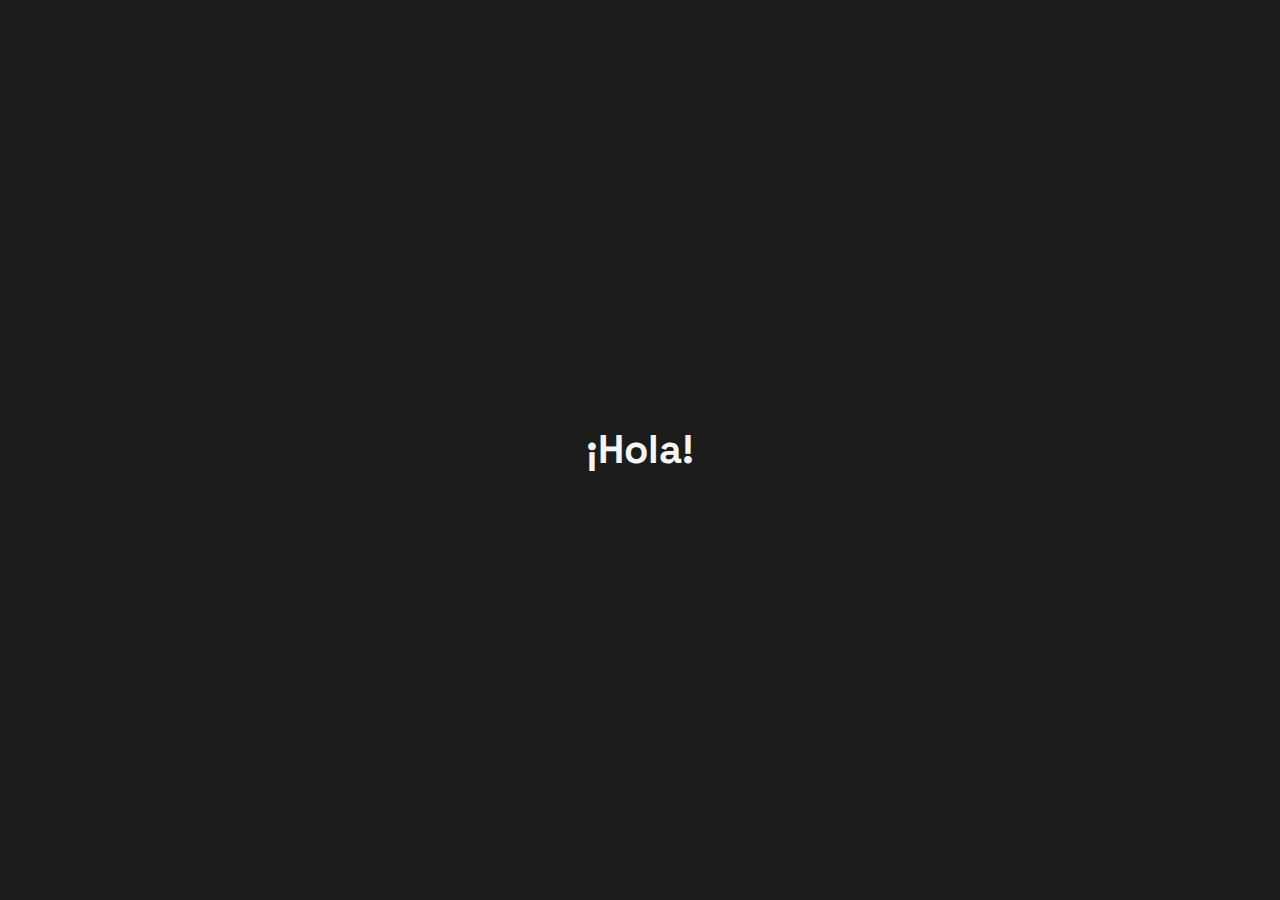
<file: index.html>
<!DOCTYPE html>
<html lang="es">
<head>
    <meta charset="UTF-8">
    <meta name="viewport" content="width=device-width, initial-scale=1.0">
    <!-- <title>Portfolio de Diego Rodríguez Veloza</title> -->
    <title>Título de Ejemplo</title>
    <meta name="description" content="Portfolio de Diego Rodríguez Veloza, mostrando proyectos, habilidades y servicios en desarrollo web y más.">
    <meta name="keywords" content="portfolio, desarrollo web, proyectos, habilidades, servicios, [Tu Nombre]">
    <meta name="author" content="Diego Rodríguez Veloza">
    <link rel="canonical" href="https://rodvel2910.github.io/">
    <!-- <meta property="og:title" content="Portfolio de Diego Rodríguez Veloza">
    <meta property="og:description" content="Explora los proyectos y habilidades de [Tu Nombre] en desarrollo web.">
    <meta property="og:type" content="website">
    <meta property="og:url" content="https://rodvel2910.github.io/">
    <meta property="og:image" content="https://tu-dominio.com/imagen-de-previa.jpg">
    <meta name="twitter:card" content="summary_large_image">
    <meta name="twitter:title" content="Portfolio de Diego Rodríguez Veloza">
    <meta name="twitter:description" content="Explora los proyectos y habilidades de [Tu Nombre] en desarrollo web.">
    <meta name="twitter:image" content="https://tu-dominio.com/imagen-de-previa.jpg"> -->
    <link id="archivo_css" rel="stylesheet">
    <link rel="stylesheet" href="librerias/bootstrap.min.css">
    <link rel="stylesheet" href="https://cdn.jsdelivr.net/npm/bootstrap-icons@1.11.3/font/bootstrap-icons.min.css">
</head>
<body>
    <div id="wrapper_fullscreen" class="d-none">
        <h1 id="titulo_saludo" class="fuente-bold">¡Hola!</h1>
    </div>
    <div id="wrapper_foto" class="mt-5"></div>
    <div id="wrapper_contenido" class="ps-4 pe-4 d-none">
        <div class="modal fade" id="modalGenerico" tabindex="-1" aria-labelledby="modalGenericoLabel" aria-hidden="true">
            <div class="modal-dialog">
                <div class="modal-content">
                <div class="modal-header">
                    <h1 class="modal-title fs-5 color-fondo" id="modalGenericoLabel"><span class="fuente-bold">Proyecto:</span> <span id="modalTituloProyecto"></span></h1>
                </div>
                <div class="modal-body">
                    ...
                </div>
                <div class="modal-footer">
                    <button type="button" class="btn btn-secondary cerrar-modal">Close</button>
                    <button type="button" class="btn btn-primary">Save changes</button>
                </div>
                </div>
            </div>
        </div>
        <div class="container fondo-texto color-fondo p-4 mb-4">
            <div class="row">
                <div class="col-6 col-sm-4">
                    <button type="button" class="col-12 btn btn-nav fuente-bold active" data-pestana="sobre">Sobre mí</button>
                </div>
                <div class="col-6 col-sm-4">
                    <button type="button" class="col-12 btn btn-nav fuente-bold" data-pestana="proyectos">Proyectos</button>
                </div>
                <div class="col-6 col-sm-4">
                    <button type="button" class="col-12 btn btn-nav fuente-bold" data-pestana="contacto">Contacto</button>
                </div>
            </div>
            <div id="contenido_sobre" class="row wrapper-contenido mt-4">
                <div class="col-12">Contenido sobre</div>
            </div>
            <div id="contenido_proyectos" class="row wrapper-contenido mt-4 d-none">
                <div class="accordion" id="accordionExample">
                    <div class="accordion-item">
                        <h2 class="accordion-header">
                            <button class="accordion-button" type="button" data-bs-toggle="collapse" data-bs-target="#collapseOne" aria-expanded="true" aria-controls="collapseOne">
                                En Aecsa: 2021 - Presente
                            </button>
                        </h2>
                        <div id="collapseOne" class="accordion-collapse collapse show">
                            <div class="accordion-body row">
                                <div class="col-12 col-md-6 mb-4">
                                    <div class="card ps-0 pe-0 no-background border-color-gold position-relative h-100 d-flex flex-column">
                                        <div class="imagen-proyecto"></div>
                                        <div class="card-body white-text">
                                            <h5 class="card-title fuente-bold">Aecsa</h5>
                                            <h6 class="fuente-regular">2021 - Presente</h6>
                                            <p class="card-text fuente-light">Página principal de la empresa. Se hizo desde cero, cuenta con una plataforma para el manejo de múltiples procesos internos de la compañía y el manejo de micrositios.</p>
                                            <button class="btn btn-basico abrir-modal fuente-bold" data-proyecto="">Ver más</button>
                                        </div>
                                    </div>
                                </div>
                                <div class="col-12 col-md-6 mb-4">
                                    <div class="card ps-0 pe-0 no-background border-color-gold position-relative h-100 d-flex flex-column">
                                        <div class="imagen-proyecto"></div>
                                        <div class="card-body white-text">
                                            <h5 class="card-title fuente-bold">Aecsa - Innovación</h5>
                                            <h6 class="fuente-regular">2021 - Presente</h6>
                                            <p class="card-text fuente-light">Página principal del Estado de Innovación. Se hizo desde cero, cuenta con su propia plataforma de gestión de contenidos hecha a la medida y que cubre y simplifica el manejo y control de varios procesos del área.</p>
                                            <button class="btn btn-basico abrir-modal fuente-bold" data-proyecto="">Ver más</button>
                                        </div>
                                    </div>
                                </div>
                                <div class="col-12 col-md-6 mb-4">
                                    <div class="card ps-0 pe-0 no-background border-color-gold position-relative h-100 d-flex flex-column">
                                        <div class="imagen-proyecto"></div>
                                        <div class="card-body white-text">
                                            <h5 class="card-title fuente-bold">Aecsa - Sostenibilidad</h5>
                                            <h6 class="fuente-regular">2021 - Presente</h6>
                                            <p class="card-text fuente-light">Landing page principal del área de sostenibilidad. Se hizo desde cero a la medida de lo solicitado por el área mencionada.</p>
                                            <button class="btn btn-basico abrir-modal fuente-bold" data-proyecto="">Ver más</button>
                                        </div>
                                    </div>
                                </div>
                                <div class="col-12 col-md-6 mb-4">
                                    <div class="card ps-0 pe-0 no-background border-color-gold position-relative h-100 d-flex flex-column">
                                        <div class="imagen-proyecto"></div>
                                        <div class="card-body white-text">
                                            <h5 class="card-title fuente-bold">Aecsa - Autogestionadores</h5>
                                            <h6 class="fuente-regular">2021 - Presente</h6>
                                            <p class="card-text fuente-light">Plataformas separadas e independientes altamente personalizables pensadas en la recuperación de cartera y autogestión del usuario.</p>
                                            <button class="btn btn-basico abrir-modal fuente-bold" data-proyecto="">Ver más</button>
                                        </div>
                                    </div>
                                </div>
                                <div class="col-12 col-md-6 mb-4">
                                    <div class="card ps-0 pe-0 no-background border-color-gold position-relative h-100 d-flex flex-column">
                                        <div class="imagen-proyecto"></div>
                                        <div class="card-body white-text">
                                            <h5 class="card-title fuente-bold">Mamba</h5>
                                            <h6 class="fuente-regular">2021 - Presente</h6>
                                            <p class="card-text fuente-light">Spinoff de Aecsa, plataforma de cobranza digital. Se hizo desde cero, integra una pasarela de pagos y una robusta plataforma interna enfocada a facilitar el proceso de recuperación de cartera de las pymes.</p>
                                            <button class="btn btn-basico abrir-modal fuente-bold" data-proyecto="">Ver más</button>
                                        </div>
                                    </div>
                                </div>
                                <div class="col-12 col-md-6 mb-4">
                                    <div class="card ps-0 pe-0 no-background border-color-gold position-relative h-100 d-flex flex-column">
                                        <div class="imagen-proyecto"></div>
                                        <div class="card-body white-text">
                                            <h5 class="card-title fuente-bold">The Flow Architects</h5>
                                            <h6 class="fuente-regular">2021 - Presente</h6>
                                            <p class="card-text fuente-light">Página principal de la empresa. Se hizo desde cero.</p>
                                            <button class="btn btn-basico abrir-modal fuente-bold" data-proyecto="">Ver más</button>
                                        </div>
                                    </div>
                                </div>
                            </div>
                        </div>
                    </div>
                    <div class="accordion-item">
                        <h2 class="accordion-header">
                            <button class="accordion-button" type="button" data-bs-toggle="collapse" data-bs-target="#collapseTwo" aria-expanded="true" aria-controls="collapseTwo">
                                En Grupo Tecnológico: 2018 - 2021
                            </button>
                        </h2>
                        <div id="collapseTwo" class="accordion-collapse collapse show">
                            <div class="accordion-body row">
                                <div class="col-12 col-md-6 mb-4">
                                    <div class="card ps-0 pe-0 no-background border-color-gold position-relative h-100 d-flex flex-column">
                                        <div class="imagen-proyecto"></div>
                                        <div class="card-body white-text">
                                            <h5 class="card-title fuente-bold">Grupo Tecnológico</h5>
                                            <h6 class="fuente-regular">2018 - 2021</h6>
                                            <p class="card-text fuente-light">Página principal de la empresa. Se hizo desde cero y cuenta con una robusta plataforma de ERP interna hecha a la medida para el manejo de múltiples procesos internos de la compañía.</p>
                                            <button class="btn btn-basico abrir-modal fuente-bold" data-proyecto="">Ver más</button>
                                        </div>
                                    </div>
                                </div>
                                <div class="col-12 col-md-6 mb-4">
                                    <div class="card ps-0 pe-0 no-background border-color-gold position-relative h-100 d-flex flex-column">
                                        <div class="imagen-proyecto"></div>
                                        <div class="card-body white-text">
                                            <h5 class="card-title fuente-bold">Digital MTX</h5>
                                            <h6 class="fuente-regular">2018 - 2021</h6>
                                            <p class="card-text fuente-light">Página principal de la empresa. Se hizo desde cero, integra una pasarela de pago y una plataforma interna para el manejo del sitio (gestor de contenidos) y productos (tienda online).</p>
                                            <button class="btn btn-basico abrir-modal fuente-bold" data-proyecto="">Ver más</button>
                                        </div>
                                    </div>
                                </div>
                                <div class="col-12 col-md-6 mb-4">
                                    <div class="card ps-0 pe-0 no-background border-color-gold position-relative h-100 d-flex flex-column">
                                        <div class="imagen-proyecto"></div>
                                        <div class="card-body white-text">
                                            <h5 class="card-title fuente-bold">WDC Mayorista</h5>
                                            <h6 class="fuente-regular">2018 - 2021</h6>
                                            <p class="card-text fuente-light">Página principal de la empresa. Se hizo desde cero.</p>
                                            <button class="btn btn-basico abrir-modal fuente-bold" data-proyecto="">Ver más</button>
                                        </div>
                                    </div>
                                </div>
                                <div class="col-12 col-md-6 mb-4">
                                    <div class="card ps-0 pe-0 no-background border-color-gold position-relative h-100 d-flex flex-column">
                                        <div class="imagen-proyecto"></div>
                                        <div class="card-body white-text">
                                            <h5 class="card-title fuente-bold">LabCoope</h5>
                                            <h6 class="fuente-regular">2018 - 2021</h6>
                                            <p class="card-text fuente-light">Página principal de la empresa. Se hizo desde cero y cuenta con un gestor de contenidos hecho a la medida para manejar la página y mantener sus respectivas secciones actualizadas.</p>
                                            <button class="btn btn-basico abrir-modal fuente-bold" data-proyecto="">Ver más</button>
                                        </div>
                                    </div>
                                </div>
                                <div class="col-12 col-md-6 mb-4">
                                    <div class="card ps-0 pe-0 no-background border-color-gold position-relative h-100 d-flex flex-column">
                                        <div class="imagen-proyecto"></div>
                                        <div class="card-body white-text">
                                            <h5 class="card-title fuente-bold">TLMtrans</h5>
                                            <h6 class="fuente-regular">2018 - 2021</h6>
                                            <p class="card-text fuente-light">Página principal de la empresa. Se hizo desde cero.</p>
                                            <button class="btn btn-basico abrir-modal fuente-bold" data-proyecto="">Ver más</button>
                                        </div>
                                    </div>
                                </div>
                            </div>
                        </div>
                    </div>
                </div>
                </div>
            </div>
            <div id="contenido_contacto" class="row wrapper-contenido mt-4 d-none">
                <div class="col-12">Contenido contacto</div>
            </div>
        </div>
    </div>
    <!--<div class="container">
        <div class="row mb-5 mt-5">
            <div class="col-12">
                <div id="pestana_sobre" class="wrapper-pestana white-text">Prueba pestana_sobre</div>
                <div id="pestana_proyectos" class="wrapper-pestana hide white-text">
                    <div class="row">
                        <div class="col-12 col-sm-3">
                            <div class="card ps-0 pe-0 no-background border-color-gold position-relative h-100 d-flex flex-column">
                                <div class="imagen-proyecto"></div>
                                <div class="card-body white-text">
                                    <h5 class="card-title fuente-bold">Card title</h5>
                                    <p class="card-text fuente-light">Some quick example text to build on the card title and make up the bulk of the card's content.</p>
                                    <button class="btn btn-basico abrir-modal fuente-bold" data-proyecto="">Ver más</button>
                                </div>
                            </div>
                        </div>
                        <div class="col-12 col-sm-3">
                            <div class="card ps-0 pe-0 no-background border-color-gold position-relative h-100 d-flex flex-column">
                                <div class="imagen-proyecto"></div>
                                <div class="card-body white-text">
                                    <h5 class="card-title fuente-bold">Card title</h5>
                                    <p class="card-text fuente-light">Some quick example text to build on the card title and make up the bulk of the card's content.</p>
                                    <button class="btn btn-basico abrir-modal fuente-bold" data-proyecto="">Ver más</button>
                                </div>
                            </div>
                        </div>
                        <div class="col-12 col-sm-3">
                            <div class="card ps-0 pe-0 no-background border-color-gold position-relative h-100 d-flex flex-column">
                                <div class="imagen-proyecto"></div>
                                <div class="card-body white-text">
                                    <h5 class="card-title fuente-bold">Card title</h5>
                                    <p class="card-text fuente-light">Some quick example text to build on the card title and make up the bulk of the card's content.</p>
                                    <button class="btn btn-basico abrir-modal fuente-bold" data-proyecto="">Ver más</button>
                                </div>
                            </div>
                        </div>
                        <div class="col-12 col-sm-3">
                            <div class="card ps-0 pe-0 no-background border-color-gold position-relative h-100 d-flex flex-column">
                                <div class="imagen-proyecto"></div>
                                <div class="card-body white-text">
                                    <h5 class="card-title fuente-bold">Card title</h5>
                                    <p class="card-text fuente-light">Some quick example text to build on the card title and make up the bulk of the card's content.</p>
                                    <button class="btn btn-basico abrir-modal fuente-bold" data-proyecto="">Ver más</button>
                                </div>
                            </div>
                        </div>
                    </div>
                </div>
                <div id="pestana_habilidades" class="wrapper-pestana hide white-text">
                    <div class="row">
                        <div class="col-12 mb-5 divisor-bottom pb-2">
                            <h4 class="fuente-bold">Frontend</h4>
                        </div>
                    </div>
                        <div class="row">
                            <div class="col-6 col-sm-3 text-center mt-2 mb-2">
                                <p><i class="bi bi-filetype-html"></i></p>
                                <h6>HTML</h6>
                            </div>
                            <div class="col-6 col-sm-3 text-center mt-2 mb-2">
                                <p><i class="bi bi-filetype-css"></i></p>
                                <h6>CSS</h6>
                            </div>
                            <div class="col-6 col-sm-3 text-center mt-2 mb-2">
                                <p><i class="bi bi-filetype-js"></i></p>
                                <h6>Javascript</h6>
                            </div>
                            <div class="col-6 col-sm-3 text-center mt-2 mb-2">
                                <p><i class="bi bi-filetype-js"></i></p>
                                <h6>jQuery</h6>
                            </div>
                            <div class="col-6 col-sm-3 text-center mt-2 mb-2">
                                <p><i class="bi bi-filetype-js"></i></p>
                                <h6>React</h6>
                            </div>
                            <div class="col-6 col-sm-3 text-center mt-2 mb-2">
                                <p><i class="bi bi-filetype-js"></i></p>
                                <h6>NextJS</h6>
                            </div>
                        </div>
                    <div class="row">
                        <div class="col-12 mt-5 mb-5 divisor-bottom pb-2">
                            <h4 class="fuente-bold">Backend</h4>
                        </div>
                    </div>
                        <div class="row">
                            <div class="col-6 col-sm-3 text-center mt-2 mb-2">
                                <p><i class="bi bi-filetype-php"></i></p>
                                <h6>PHP</h6>
                            </div>
                            <div class="col-6 col-sm-3 text-center mt-2 mb-2">
                                <p><i class="bi bi-filetype-js"></i></p>
                                <h6>Node JS</h6>
                            </div>
                        </div>
                    <div class="row">
                        <div class="col-12 mt-5 mb-5 divisor-bottom pb-2">
                            <h4 class="fuente-bold">Bases de datos</h4>
                        </div>
                    </div>
                        <div class="row">
                            <div class="col-6 col-sm-3 text-center mt-2 mb-2">
                                <p><i class="bi bi-filetype-sql"></i></p>
                                <h6>MySQL</h6>
                            </div>
                            <div class="col-6 col-sm-3 text-center mt-2 mb-2">
                                <p><i class="bi bi-filetype-sql"></i></p>
                                <h6>SQL Server</h6>
                            </div>
                        </div>
                    <div class="row">
                        <div class="col-12 mt-5 mb-5 divisor-bottom pb-2">
                            <h4 class="fuente-bold">DevOps con AWS</h4>
                        </div>
                    </div>
                        <div class="row">
                            <div class="col-6 col-sm-3 text-center mt-2 mb-2">
                                <p><i class="bi bi-server"></i></p>
                                <h6>VPC</h6>
                            </div>
                            <div class="col-6 col-sm-3 text-center mt-2 mb-2">
                                <p><i class="bi bi-server"></i></p>
                                <h6>EC2</h6>
                            </div>
                            <div class="col-6 col-sm-3 text-center mt-2 mb-2">
                                <p><i class="bi bi-router"></i></p>
                                <h6>Route 53</h6>
                            </div>
                            <div class="col-6 col-sm-3 text-center mt-2 mb-2">
                                <p><i class="bi bi-shield-check"></i></p>
                                <h6>WAF & Shield</h6>
                            </div>
                            <div class="col-6 col-sm-3 text-center mt-2 mb-2">
                                <p><i class="bi bi-shield-lock-fill"></i></p>
                                <h6>Secrets Manager</h6>
                            </div>
                            <div class="col-6 col-sm-3 text-center mt-2 mb-2">
                                <p><i class="bi bi-database"></i></p>
                                <h6>RDS</h6>
                            </div>
                            <div class="col-6 col-sm-3 text-center mt-2 mb-2">
                                <p><i class="bi bi-envelope-fill"></i></p>
                                <h6>SES</h6>
                            </div>
                            <div class="col-6 col-sm-3 text-center mt-2 mb-2">
                                <p><i class="bi bi-chat-dots-fill"></i></p>
                                <h6>SNS</h6>
                            </div>
                            <div class="col-6 col-sm-3 text-center mt-2 mb-2">
                                <p><i class="bi bi-lock-fill"></i></p>
                                <h6>Certificate Manager</h6>
                            </div>
                            <div class="col-6 col-sm-3 text-center mt-2 mb-2">
                                <p><i class="bi bi-search"></i></p>
                                <h6>CloudWatch</h6>
                            </div>
                            <div class="col-6 col-sm-3 text-center mt-2 mb-2">
                                <p><i class="bi bi-inboxes"></i></p>
                                <h6>Amazon WorkMail</h6>
                            </div>
                        </div>
                    <div class="row">
                        <div class="col-12 mt-5 mb-5 divisor-bottom pb-2">
                            <h4 class="fuente-bold">Otros</h4>
                        </div>
                    </div>
                        <div class="row">
                            <div class="col-6 col-sm-3 text-center mt-2 mb-2">
                                <p><i class="bi bi-ubuntu"></i></p>
                                <h6>Linux</h6>
                            </div>
                            <div class="col-6 col-sm-3 text-center mt-2 mb-2">
                                <p><i class="bi bi-github"></i></p>
                                <h6>GitHub</h6>
                            </div>
                            <div class="col-6 col-sm-3 text-center mt-2 mb-2">
                                <p><i class="bi bi-camera"></i></p>
                                <h6>Photoshop</h6>
                            </div>
                            <div class="col-6 col-sm-3 text-center mt-2 mb-2">
                                <p><i class="bi bi-pencil"></i></p>
                                <h6>Illustrator</h6>
                            </div>
                        </div>
                </div>
                <div id="pestana_servicios" class="wrapper-pestana hide white-text">Prueba pestana_servicios</div>
            </div>
        </div>
    </div> -->
    <script src="librerias/bootstrap.bundle.min.js"></script>
    <script src="librerias/jquery-3.7.1.min.js"></script>
    <script id="archivo_js"></script>
    <script>
        $(document).ready(function() {
            var fecha = new Date()
            fecha = '' + fecha.getFullYear() + (fecha.getMonth() + 1) + fecha.getDate() + fecha.getHours() + fecha.getMinutes() + fecha.getSeconds()
            $('#archivo_css').attr('href', 'css/index.css?id=' + fecha)
            $('#archivo_js').attr('src', 'js/index.js?id=' + fecha)
        })
    </script>
</body>
</html>
</file>
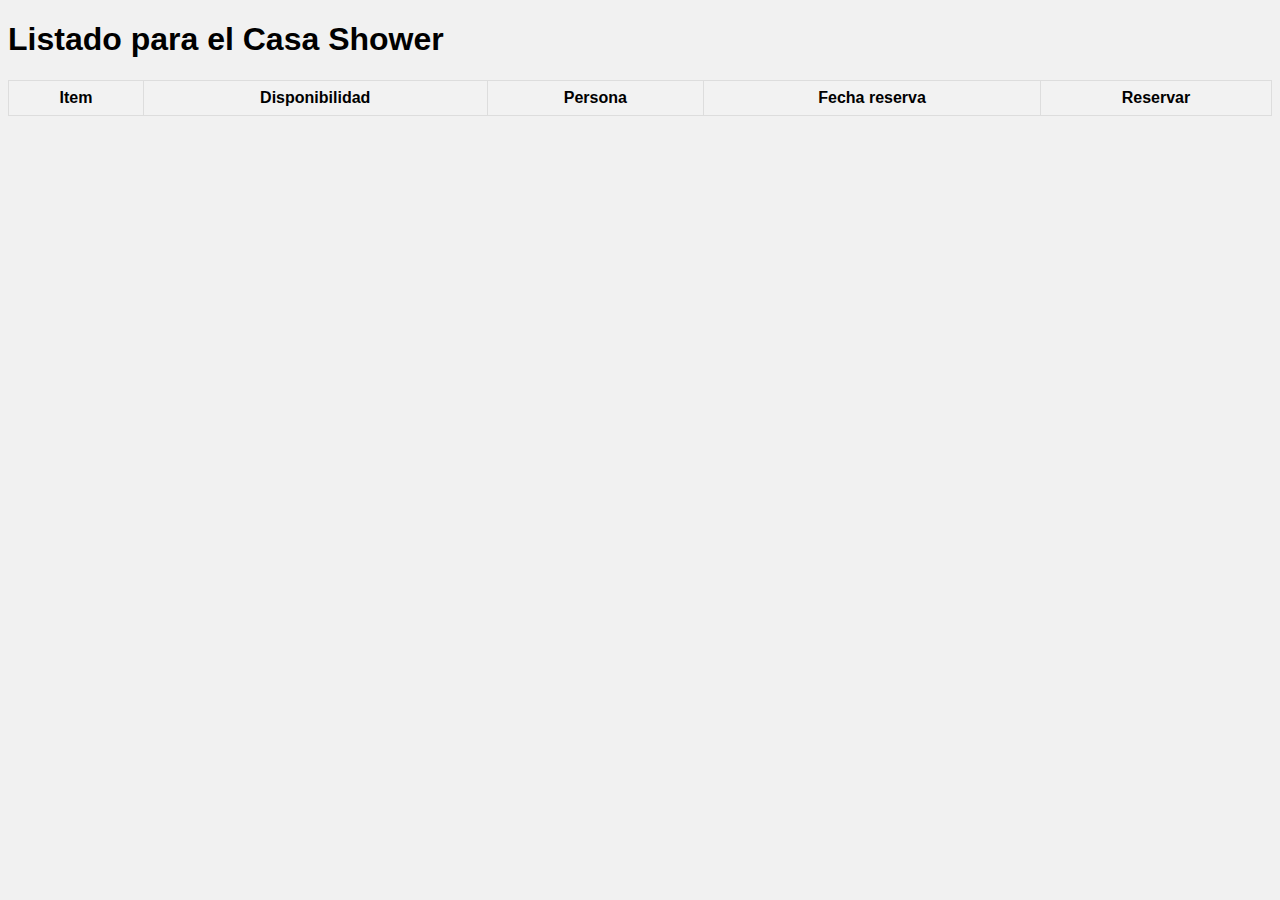
<file: lista-deseos/index.html>
<!DOCTYPE html>
<html lang="es">
  <head>
    <meta charset="UTF-8" />
    <meta name="viewport" content="width=device-width, initial-scale=1.0" />
    <title>Lista de deseos</title>
    <style>
      .hide {
        display: none;
      }
      body {
        background: #f1f1f1;
        font-family: Arial, sans-serif;
      }
      table {
        width: 100%;
        border-collapse: collapse;
      }
      th,
      td {
        border: 1px solid #ddd;
        padding: 8px;
        text-align: center;
      }
      th {
        background-color: #f2f2f2;
      }
      input[type="text"] {
        width: 80%;
        padding: 4px;
      }
      button {
        padding: 6px 10px;
        cursor: pointer;
      }
      .center {
        text-align: center;
      }
      #productoForm label {
        font-weight: bold;
      }
      #productoForm input {
        width: 100%;
        padding: 10px;
        border-radius: 15px;
        border: 1px solid #333;
      }
      #productoForm button {
        border-radius: 15px;
        padding: 15px;
        background: #333;
        color: white;
        font-weight: bold;
        border: none;
      }
    </style>
  </head>
  <body>
    <form id="productoForm" class="hide">
      <div>
        <p><label>Item: </label></p>
        <input type="text" id="nombre" required />
      </div>
      <div>
        <p class="center"><button type="submit">Agregar producto</button></p>
      </div>
    </form>

    <h1>Listado para el Casa Shower</h1>
    <table id="tablaProductos">
      <thead>
        <tr>
          <th>Item</th>
          <th>Disponibilidad</th>
          <th>Persona</th>
          <th>Fecha reserva</th>
          <th>Reservar</th>
        </tr>
      </thead>
      <tbody></tbody>
    </table>

    <script>
      const params = new URLSearchParams(window.location.search);
      const permisos = params.get("permisos") == 1 ? true : false;

      // 🔐 Tu proxy seguro (no incluye ninguna key)
      const proxyUrl =
        "https://nextjs-delta-jet-xojigpy6ij.vercel.app/api/jsonbin"; // cámbialo por tu URL real de Vercel

      if (permisos) {
        const form = document.getElementById("productoForm");
        form.classList.remove("hide");

        form.addEventListener("submit", async (e) => {
          e.preventDefault();
          const nuevoProducto = {
            nombre: document.getElementById("nombre").value,
            estado: "Disponible",
            persona: "",
            fecha: "",
          };

          // Leer productos actuales
          const leer = await fetch(proxyUrl);
          const data = await leer.json();
          const productos = data.record.productos || [];

          // Agregar el nuevo
          productos.push(nuevoProducto);

          // Guardar en JSONbin a través del proxy
          await fetch(proxyUrl, {
            method: "PUT",
            headers: { "Content-Type": "application/json" },
            body: JSON.stringify({ productos }),
          });

          form.reset();
          cargarProductos();
        });
      }

      cargarProductos();

      async function cargarProductos() {
        const res = await fetch(proxyUrl);
        const data = await res.json();
        const productos = data.record.productos || [];
        mostrarProductos(productos);
      }

      function mostrarProductos(productos) {
        const tbody = document.querySelector("#tablaProductos tbody");
        tbody.innerHTML = "";

        productos.forEach((p, index) => {
          var fecha = p.fecha ? new Date(p.fecha).toLocaleString() : "N/A";
          const fila = document.createElement("tr");
          fila.innerHTML = `
            <td>${p.nombre}</td>
            <td>${p.estado}</td>
            <td>${p.persona || "N/A"}</td>
            <td>${fecha}</td>
            <td>
              ${
                p.estado === "Disponible"
                  ? `
                    <input type="text" placeholder="Tu nombre" id="persona-${index}">
                    <button onclick="reservar(${index})">Reservar</button>
                  `
                  : `<em>Reservado</em>`
              }
            </td>
          `;
          tbody.appendChild(fila);
        });
      }

      async function reservar(indice) {
        const input = document.getElementById(`persona-${indice}`);
        const nombre = input.value.trim();
        if (!nombre)
          return alert("Por favor, ingresa tu nombre para reservar.");

        const res = await fetch(proxyUrl);
        const data = await res.json();
        const productos = data.record.productos;

        productos[indice].estado = "Reservado";
        productos[indice].persona = nombre;
        productos[indice].fecha = new Date().toISOString();

        await fetch(proxyUrl, {
          method: "PUT",
          headers: { "Content-Type": "application/json" },
          body: JSON.stringify({ productos }),
        });

        alert(`✅ ${productos[indice].nombre} reservado por ${nombre}`);
        cargarProductos();
      }
    </script>
  </body>
</html>
</file>
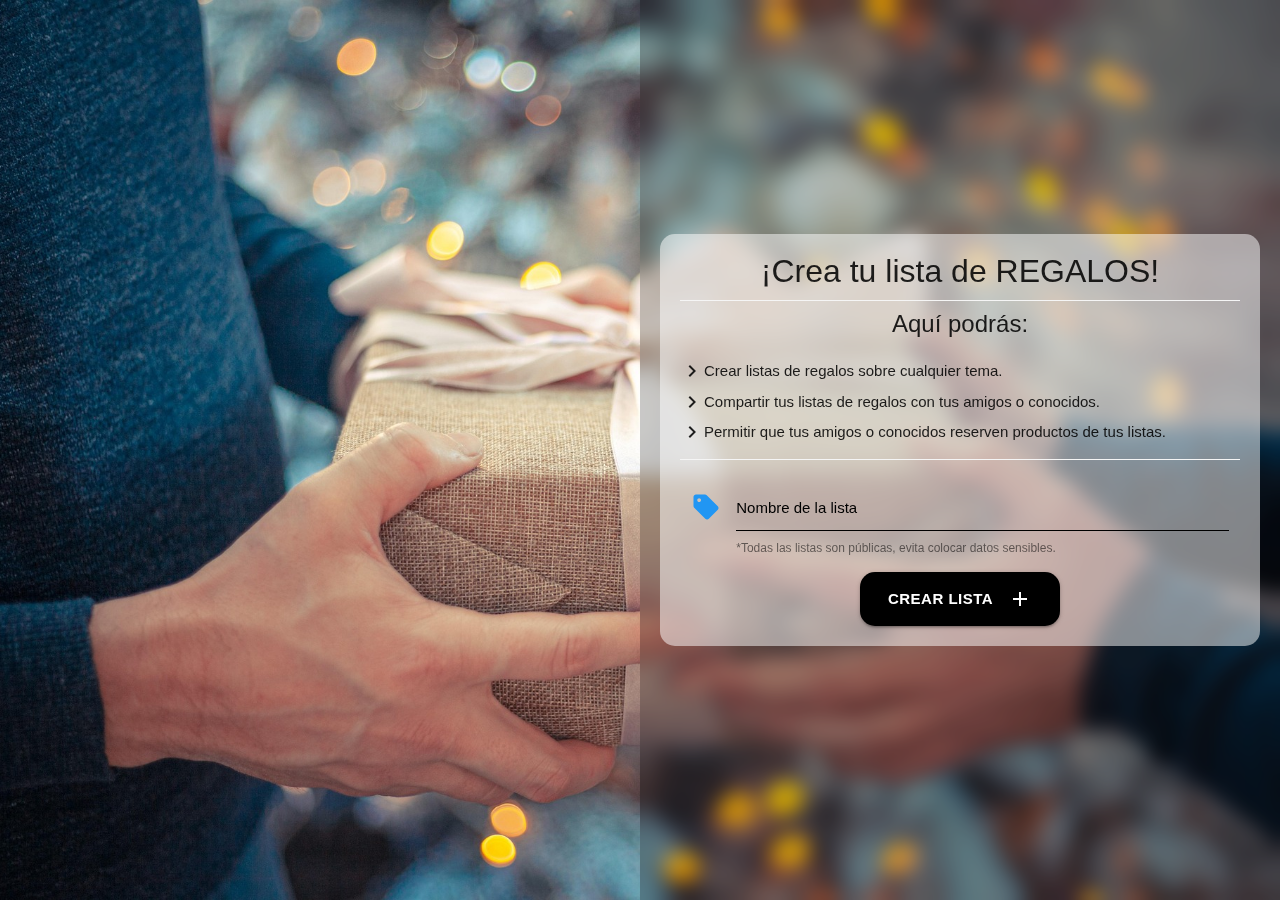
<file: lista-deseos/consultar-lista.html>
<!DOCTYPE html>
<html lang="es">
  <head>
    <meta charset="UTF-8" />
    <meta name="viewport" content="width=device-width, initial-scale=1.0" />
    <title>Consultar lista</title>
    <link rel="stylesheet" href="librerias/materialize.min.css" />
    <link rel="stylesheet" href="librerias/material-icons.css" />
    <style>
      .hide {
        display: none;
      }
      body {
        background: white;
        font-family: Arial, sans-serif;
      }
      .margin-top-40 {
        margin-top: 40px;
      }
      .margin-bottom-40 {
        margin-bottom: 40px;
      }
      .card-title {
        font-weight: bold !important;
      }
      /* Genéricos */
      .width-100 {
        width: 100%;
      }
      .padding-20 {
        padding: 20px !important;
      }
      .radius-15 {
        border-radius: 15px !important;
      }
      .fuente-32 {
        font-size: 32px;
      }
      .fuente-24 {
        font-size: 24px;
      }
      .no-margin {
        margin: 0 !important;
      }
      .margin-top-10 {
        margin-top: 10px !important;
      }
      .margin-bottom-10 {
        margin-bottom: 10px !important;
      }
      .translate-y-7 {
        transform: translateY(7px);
      }
      /* Media Queries */
      @media (max-width: 993px) {
        #wrapper_inicio {
          width: 100% !important;
        }
      }
      /* Index */
      #wrapper_fondo {
        background: url("img/fondo-regalos.jpg");
        background-size: cover;
        background-position: center;
        background-repeat: no-repeat;
        bottom: 0;
        height: 100%;
        left: 0;
        position: absolute;
        top: 0;
        width: 100%;
      }
      #wrapper_inicio {
        background: rgba(0, 0, 0, 0.2);
        bottom: 0;
        height: 100%;
        right: 0;
        position: absolute;
        top: 0;
        width: 50%;
        backdrop-filter: blur(10px);
        -webkit-backdrop-filter: blur(10px);
      }
      #wrapper_inicio #wrapper_formulario_inicial {
        background: rgba(255, 255, 255, 0.5) !important;
      }
      #nombre_lista {
        border-bottom: 1px solid black;
        box-shadow: none !important;
      }
    </style>
  </head>
  <body>
    <div id="wrapper_fondo"></div>
    <div id="wrapper_inicio" class="valign-wrapper">
      <div class="width-100 padding-20">
        <div class="row">
          <div
            id="wrapper_formulario_inicial"
            class="col s12 padding-20 radius-15"
          >
            <h1 class="center no-margin fuente-32">
              ¡Crea tu lista de REGALOS!
            </h1>
            <div
              class="divider grey lighten-4 margin-top-10 margin-bottom-10"
            ></div>
            <h2 class="center no-margin fuente-24">Aquí podrás:</h2>
            <ul>
              <li>
                <i class="material-icons translate-y-7">keyboard_arrow_right</i
                >Crear listas de regalos sobre cualquier tema.
              </li>
              <li>
                <i class="material-icons translate-y-7">keyboard_arrow_right</i
                >Compartir tus listas de regalos con tus amigos o conocidos.
              </li>
              <li>
                <i class="material-icons translate-y-7">keyboard_arrow_right</i
                >Permitir que tus amigos o conocidos reserven productos de tus
                listas.
              </li>
            </ul>
            <div
              class="divider grey lighten-4 margin-top-10 margin-bottom-10"
            ></div>
            <form id="crearLista">
              <div class="input-field col s12">
                <i class="material-icons prefix blue-text">sell</i>
                <input id="nombre_lista" type="text" required />
                <label for="nombre_lista" class="black-text"
                  >Nombre de la lista</label
                >
                <span class="helper-text"
                  >*Todas las listas son públicas, evita colocar datos
                  sensibles.</span
                >
              </div>
              <div class="col s12 center">
                <button
                  class="btn-large black white-text radius-15"
                  type="submit"
                >
                  <b>Crear lista <i class="material-icons right">add</i></b>
                </button>
              </div>
            </form>
          </div>
        </div>
      </div>
    </div>
    <script src="librerias/materialize.min.js"></script>
    <script src="librerias/sweetalert2@11.js"></script>
    <script>
      alert("Validar parámetros");
      const params = new URLSearchParams(window.location.search);
      // const permisos = params.get("permisos") == 1 ? true : false;

      // 🔐 Tu proxy seguro (no incluye ninguna key)
      const proxyUrl =
        "https://nextjs-delta-jet-xojigpy6ij.vercel.app/api/prueba"; // cámbialo por tu URL real de Vercel

      const form = document.getElementById("crearLista");

      form.addEventListener("submit", async (e) => {
        e.preventDefault();

        if (document.getElementById("nombre_lista").value.trim() == "") {
          Swal.fire({
            title: "Necesitas escribir un nombre para tu lista",
            text: "Inténtalo de nuevo.",
            icon: "error",
            confirmButtonText: "Cerrar",
          });
        } else {
          const nuevaLista = {
            nombre: document.getElementById("nombre_lista").value,
            productos: [],
          };

          // Leer productos actuales
          const leer = await fetch(proxyUrl);
          const data = await leer.json();
          const listas = data.record.listas || [];

          // Agregar el nuevo
          nuevaLista.id = listas.length + 1;
          nuevaLista.fecha_creacion = new Date().toLocaleString();
          listas.push(nuevaLista);

          // Guardar en JSONbin a través del proxy
          var response = await fetch(proxyUrl, {
            method: "PUT",
            headers: { "Content-Type": "application/json" },
            body: JSON.stringify({ listas }),
          });

          if (response.ok) {
            //Alerta de confirmación
            Swal.fire({
              title: "Lista creada con éxito",
              icon: "success",
              confirmButtonText: "Aceptar",
            }).then(function () {
              window.location.href = "?lista=" + nuevaLista.id;
            });
          } else {
            //Alerta de confirmación
            Swal.fire({
              title: "No se ha podido crear la lista",
              text: "Intentálo de nuevo.",
              icon: "error",
              confirmButtonText: "Aceptar",
            });
          }
        }
      });
    </script>
  </body>
</html>
</file>
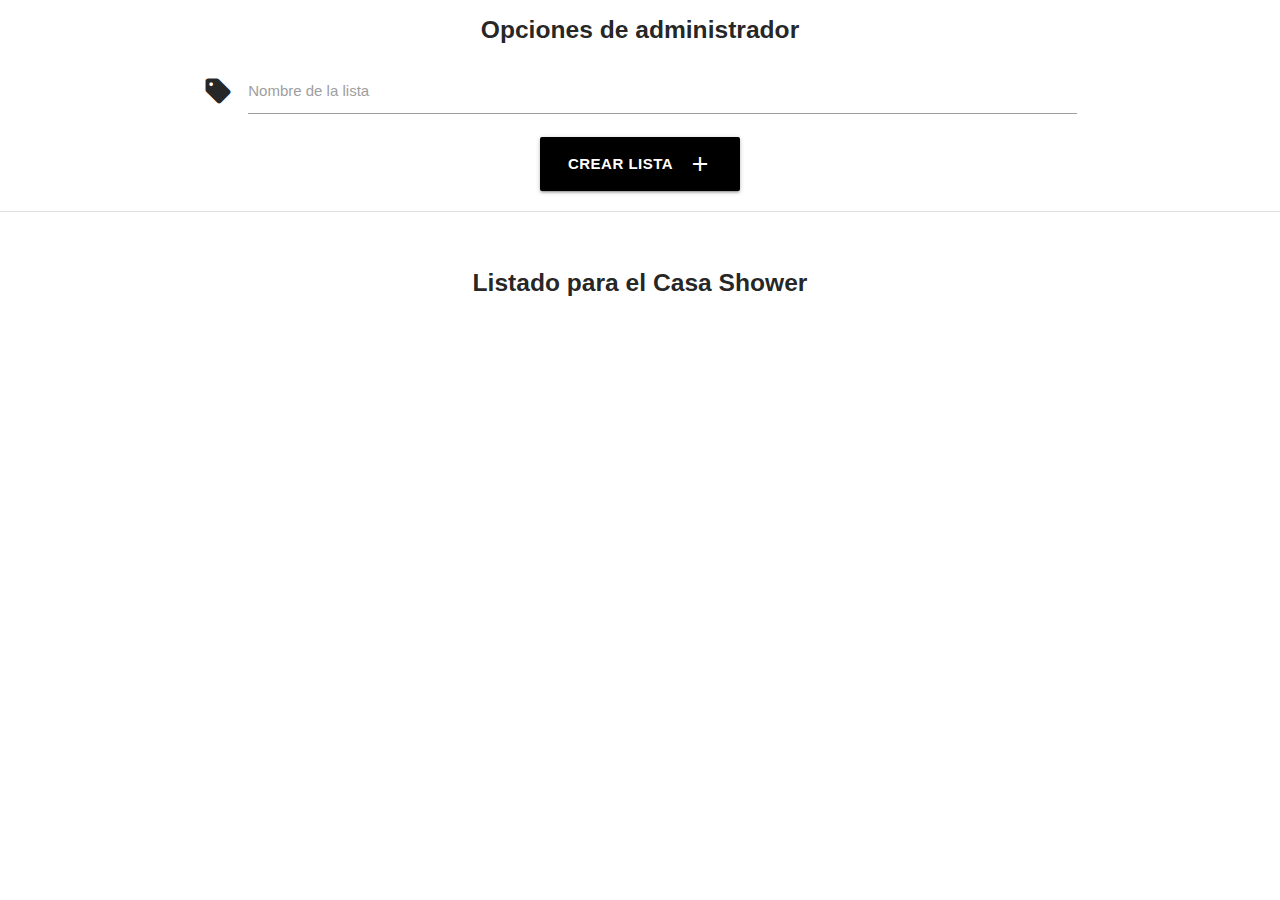
<file: lista-deseos/prueba.html>
<!DOCTYPE html>
<html lang="es">
  <head>
    <meta charset="UTF-8" />
    <meta name="viewport" content="width=device-width, initial-scale=1.0" />
    <title>Lista de deseos</title>
    <link rel="stylesheet" href="librerias/materialize.min.css" />
    <link rel="stylesheet" href="librerias/material-icons.css" />
    <style>
      .hide {
        display: none;
      }
      body {
        background: white;
        font-family: Arial, sans-serif;
      }
      .margin-top-40 {
        margin-top: 40px;
      }
      .margin-bottom-40 {
        margin-bottom: 40px;
      }
      .card-title {
        font-weight: bold !important;
      }
    </style>
  </head>
  <body>
    <form id="crearLista">
      <div class="row container">
        <div class="col s12 center">
          <h5><b>Opciones de administrador</b></h5>
        </div>
        <div class="input-field col s12">
          <i class="material-icons prefix">sell</i>
          <input id="nombre_lista" type="text" class="validate" required />
          <label for="nombre_lista">Nombre de la lista</label>
        </div>
        <div class="col s12 center">
          <button class="btn-large black white-text" type="submit">
            <b>Crear lista <i class="material-icons right">add</i></b>
          </button>
        </div>
      </div>
      <div class="divider"></div>
    </form>
    <div class="row container">
      <div class="col s12 center margin-bottom-40 margin-top-40">
        <h5><b>Listado para el Casa Shower</b></h5>
      </div>
      <div id="wrapper_productos" class="col s12"></div>
    </div>
    <script src="librerias/materialize.min.js"></script>
    <script src="librerias/sweetalert2@11.js"></script>
    <script>
      const params = new URLSearchParams(window.location.search);
      // const permisos = params.get("permisos") == 1 ? true : false;

      // 🔐 Tu proxy seguro (no incluye ninguna key)
      const proxyUrl =
        "https://nextjs-delta-jet-xojigpy6ij.vercel.app/api/jsonbin"; // cámbialo por tu URL real de Vercel

      const form = document.getElementById("crearLista");

      form.addEventListener("submit", async (e) => {
        e.preventDefault();

        if (document.getElementById("nombre_lista").value.trim() == "") {
          Swal.fire({
            title: "Necesitas escribir un nombre para tu lista",
            text: "Inténtalo de nuevo.",
            icon: "error",
            confirmButtonText: "Cerrar",
          });
        } else {
          const nuevaLista = {
            nombre: document.getElementById("nombre_lista").value,
          };

          // Leer productos actuales
          const leer = await fetch(proxyUrl);
          const data = await leer.json();
          const lista = [];

          // Agregar el nuevo
          lista.push(nuevaLista);

          // Guardar en JSONbin a través del proxy
          var response = await fetch(proxyUrl, {
            method: "PUT",
            headers: { "Content-Type": "application/json" },
            body: JSON.stringify({ lista }),
          });

          console.log(response);

          //Alerta de confirmación
          Swal.fire({
            title: "Lista creada con éxito",
            icon: "success",
            confirmButtonText: "Aceptar",
          });

          form.reset();
          // cargarProductos();
        }
      });

      //cargarProductos();

      async function cargarProductos() {
        const res = await fetch(proxyUrl);
        const data = await res.json();
        const productos = data.record.productos || [];
        mostrarProductos(productos);
      }

      function mostrarProductos(productos) {
        document.getElementById("wrapper_productos").innerHTML = "";
        productos.forEach((p, index) => {
          var fecha = p.fecha ? new Date(p.fecha).toLocaleString() : "N/A";
          //Añadir tarjeta
          document.getElementById("wrapper_productos").innerHTML += `
            <div class="col s12 m6 l4">
              <div class="card">
                <div class="card-image">
                  <img src="${
                    p.imagen != "" ? p.imagen : `imagen-card.jpg`
                  }" draggable="false" class="materialboxed" />
                </div>
                <div class="card-content">
                  <span class="card-title">
                    ${
                      p.estado === "Disponible"
                        ? `
                          <i class="material-icons left orange-text text-darken-1">pending</i>
                        `
                        : `
                          <i class="material-icons left green-text">check</i>
                        `
                    }
                    ${p.nombre}
                  </span>
                </div>
                <div class="card-action">
                  ${
                    p.estado === "Disponible"
                      ? `
                          <div class="input-field">
                            <i class="material-icons prefix">account_circle</i>
                            <input id="persona-${index}" type="text" class="validate" />
                            <label for="persona-${index}">Tu nombre</label>
                            <span class="helper-text">-</span>
                          </div>
                          <div class="center">
                            <button class="btn black white-text" onclick="reservar(${index})">
                              <b>Reservar</b> <i class="material-icons right">keyboard_arrow_right</i>
                            </button>
                          </div>
                        `
                      : `
                          <div class="input-field">
                            <i class="material-icons prefix">account_circle</i>
                            <input type="text" readonly disabled class="validate" value="${
                              p.persona || ""
                            }" />
                            <label class="active">Reservado por</label>
                            <span class="helper-text">Reservado el: ${fecha}</span>
                          </div>
                          <div class="center">
                            <button class="btn grey white-text disabled">
                              <b>No disponible</b> <i class="material-icons right">block</i>
                            </button>
                          </div>
                        `
                  }
                </div>
              </div>
            </div>
          `;
        });
        var elems = document.querySelectorAll(".materialboxed");
        var instances = M.Materialbox.init(elems, {});
      }

      async function reservar(indice) {
        const input = document.getElementById(`persona-${indice}`);
        const nombre = input.value.trim();
        if (!nombre) {
          Swal.fire({
            title: "Necesitas escribir tu nombre",
            text: "Inténtalo de nuevo.",
            icon: "error",
            confirmButtonText: "Cerrar",
          }).then(() => {
            input.focus();
          });
        } else {
          const res = await fetch(proxyUrl);
          const data = await res.json();
          const productos = data.record.productos;

          productos[indice].estado = "Reservado";
          productos[indice].persona = nombre;
          productos[indice].fecha = new Date().toISOString();

          await fetch(proxyUrl, {
            method: "PUT",
            headers: { "Content-Type": "application/json" },
            body: JSON.stringify({ productos }),
          });

          //Mensaje de confirmación
          Swal.fire({
            title: "Producto reservado con éxito",
            icon: "success",
            confirmButtonText: "Aceptar",
          });

          cargarProductos();
        }
      }
    </script>
  </body>
</html>
</file>
<file: lista-deseos/librerias/material-icons.css>
/* fallback */
@font-face {
  font-family: "Material Icons";
  font-style: normal;
  font-weight: 400;
  src: url(flUhRq6tzZclQEJ-Vdg-IuiaDsNc.woff2) format("woff2");
}

.material-icons {
  font-family: "Material Icons";
  font-weight: normal;
  font-style: normal;
  font-size: 24px;
  line-height: 1;
  letter-spacing: normal;
  text-transform: none;
  display: inline-block;
  white-space: nowrap;
  word-wrap: normal;
  direction: ltr;
  -webkit-font-feature-settings: "liga";
  -webkit-font-smoothing: antialiased;
}
</file>
